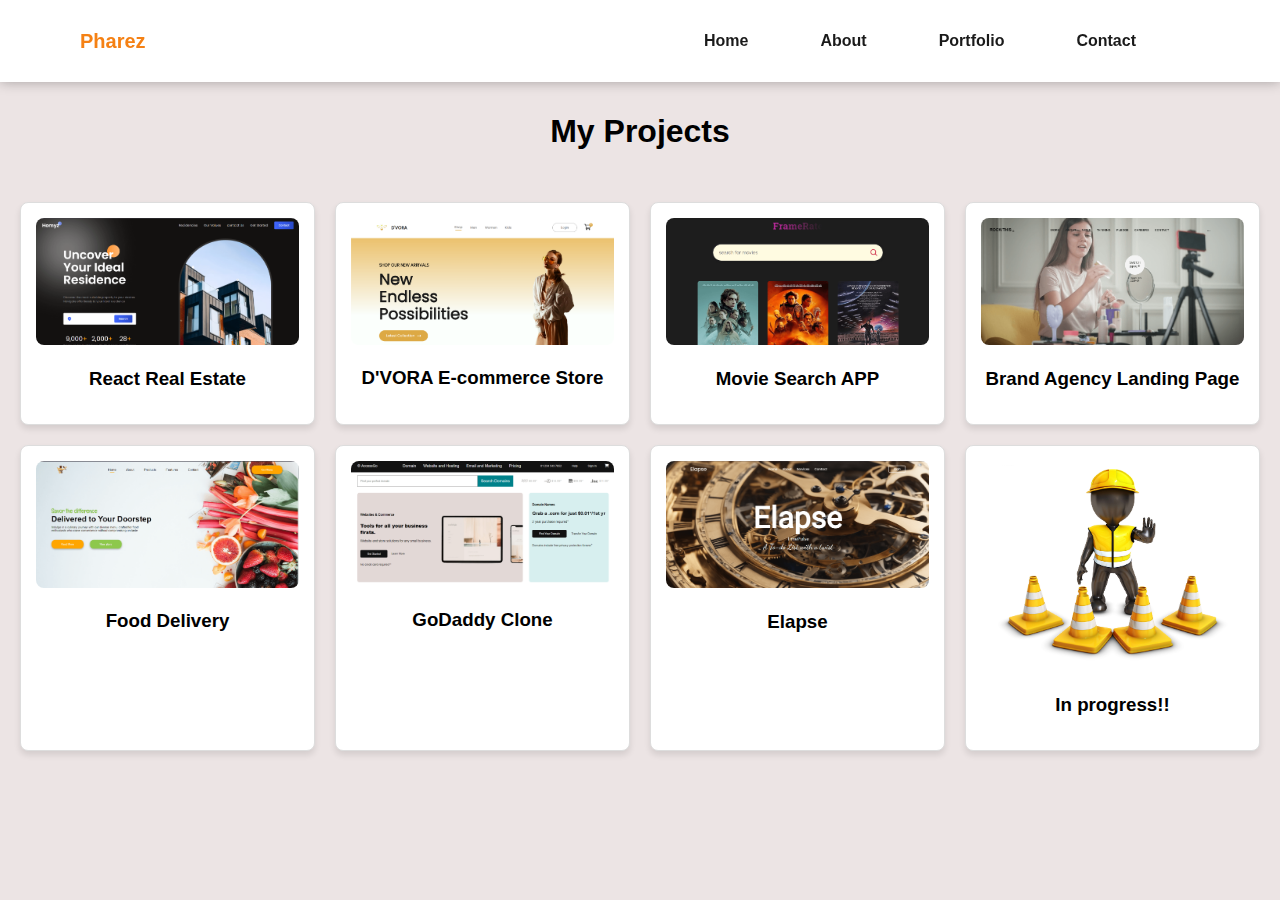
<file: projects/projects.html>
<!DOCTYPE html>
<html lang="en">
  <head>
    <meta charset="UTF-8" />
    <meta name="viewport" content="width=device-width, initial-scale=1.0" />
    <title>Pharez Oyelade - Frontend Portfolio - Projects</title>

    <link rel="stylesheet" href="../style.css" />
    <link rel="stylesheet" href="projects.css" />
  </head>
  <body>
    <!-- from index -->
    <section id="header">
      <div class="header">
        <div class="header-name">Pharez</div>
        <div class="header-nav">
          <ul>
            <li><a href="../index.html" class="custom_nav">Home</a></li>
            <li><a href="../index.html#about" class="custom_nav">About</a></li>
            <li>
              <a href="../index.html#portfolio" class="custom_nav">Portfolio</a>
            </li>
            <li>
              <a href="../index.html#contact" class="custom_nav">Contact</a>
            </li>
            <button class="mode" id="toggleButton" onclick="toggleMode()">
              <i class="uil uil-moon" id="modeIcon"></i>
            </button>
          </ul>
        </div>

        <button class="mode mobile" id="toggleButton" onclick="toggleMode()">
          <i class="uil uil-moon" id="modeIcon"></i>
        </button>
      </div>
    </section>

    <header>
      <h1>My Projects</h1>
    </header>

    <section class="projects" id="projectList"></section>

    <!-- modal -->
    <div class="project-modal" id="projectModal">
      <div class="project-modal-content">
        <span class="close-btn" id="closeModal">&times;</span>
        <h2 id="modalTitle">Project Title</h2>
        <p id="modalDescription">Project Description</p>
        <p>
          <strong>Technologies Used:</strong>
          <span id="modalTech">Tech stack</span>
        </p>
        <div class="modal-buttons" id="buttons">
          <a id="sourceBtn">Source</a>
          <a id="viewBtn">View</a>
        </div>
      </div>
    </div>
    <script src="projects.js"></script>
  </body>
</html>
</file>
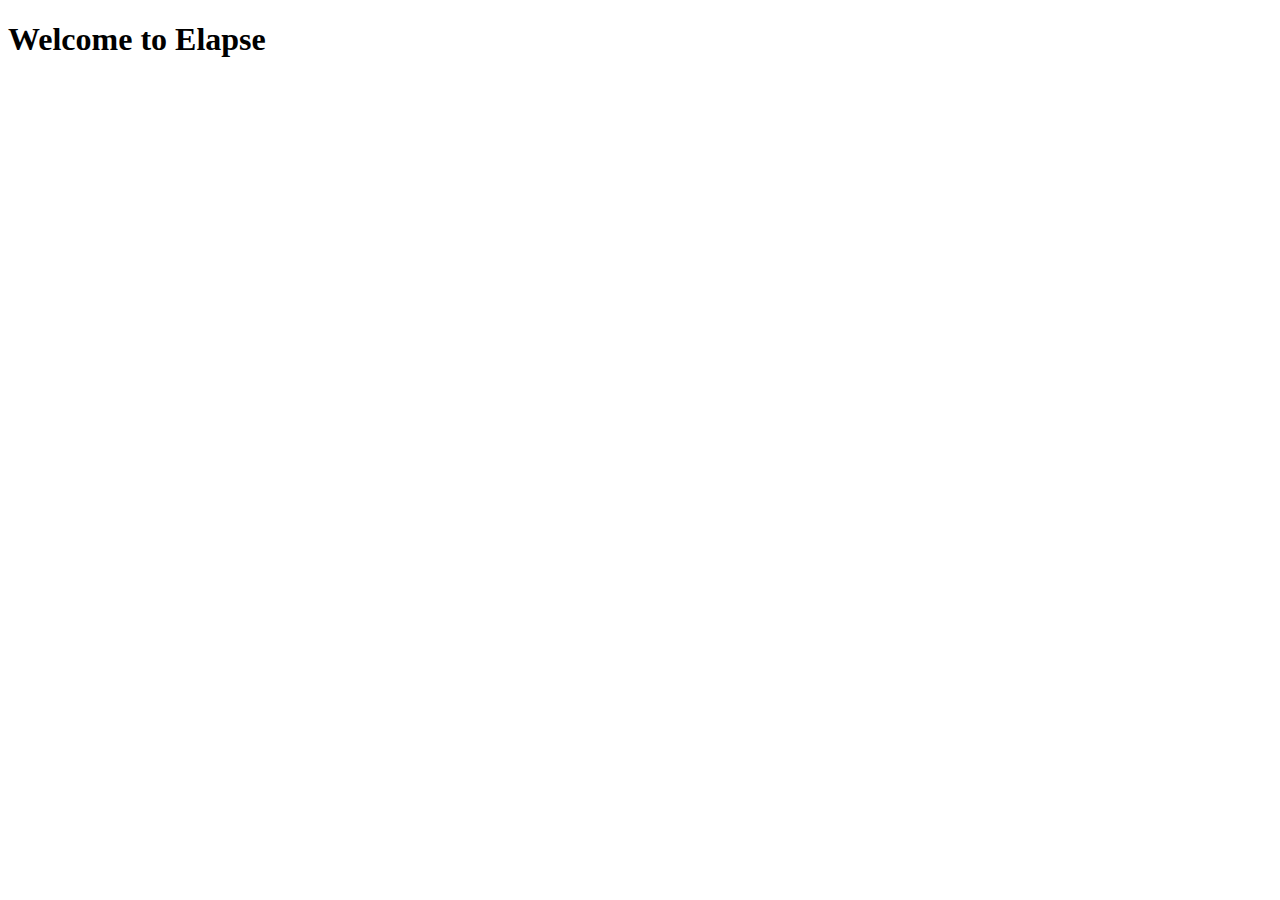
<file: websites/Registration/home.html>
<!DOCTYPE html>
<html lang="en">
<head>
    <meta charset="UTF-8">
    <meta name="viewport" content="width=device-width, initial-scale=1.0">
    <title>Document</title>
</head>
<body>
    
    <h1>Welcome to Elapse</h1>
</body>
</html>
</file>
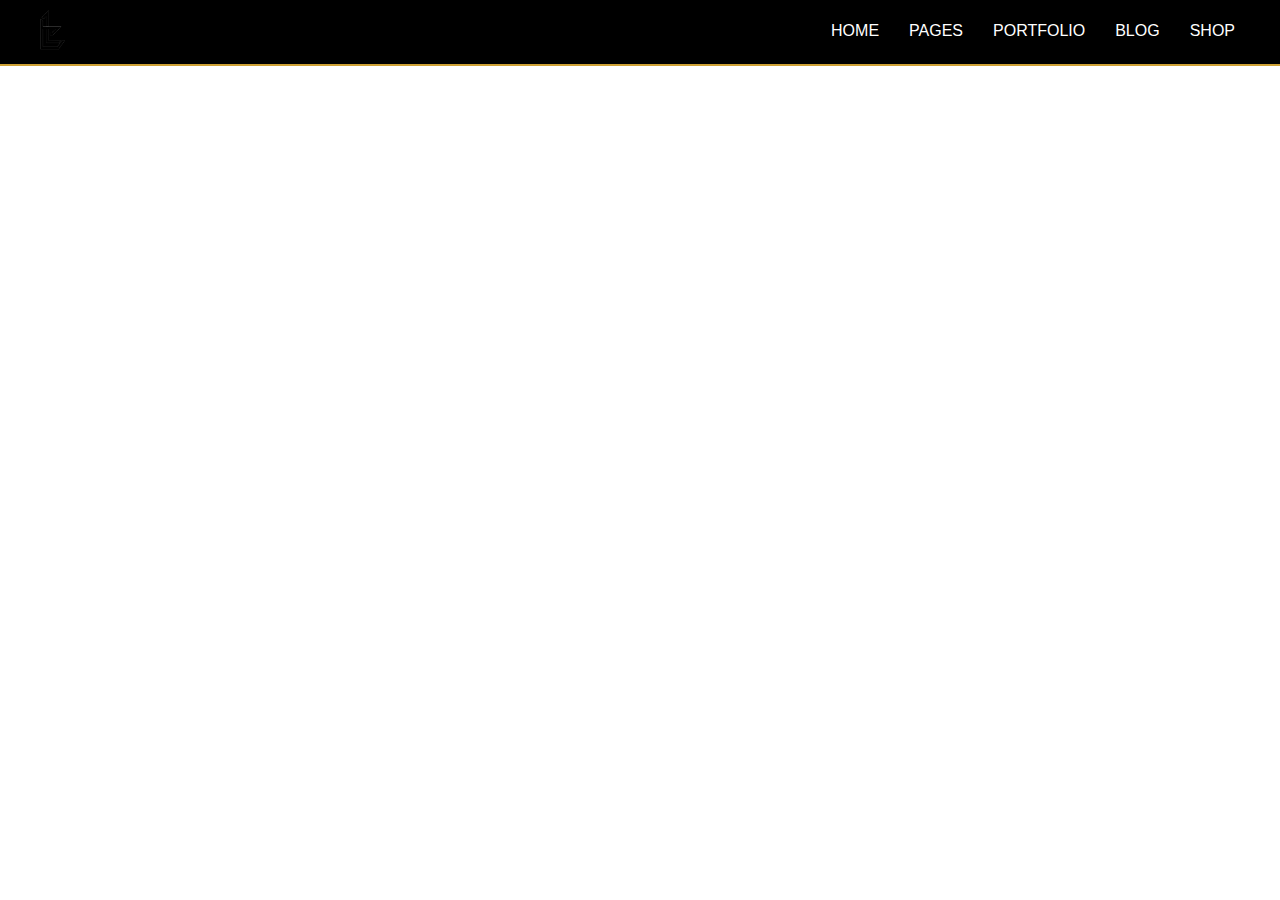
<file: websites/Tastez/dishes.html>
<!DOCTYPE html>
<html lang="en">
<head>
    <meta charset="UTF-8">
    <meta name="viewport" content="width=device-width, initial-scale=1.0">
    <title>Dishes</title>

    <link rel="stylesheet" href="styles/body.css">
    <link rel="stylesheet" href="styles/style.css">
</head>
<body>
    
    <div class="navbar">
        <div class="navbar-logo">
             <img src="images/tastez logo.png" alt="Brand logo">
        </div>
        <!-- <div class="hamburger"  onclick="toggleNavbar()"> -->
             <!-- <div class="line"></div>
             <div class="line"></div>
             <div class="line"></div>
             <div class="line2"></div>
        </div> -->
        <div class="navbar-links" onclick="myFunction(this)">
             <div class="bar1"></div>
             <div class="bar2"></div>
             <div class="bar3"></div>
             <div class="bar4"></div>

             <div class="navlink" onclick="myFunction(this)">
             <a href="#home">HOME</a>
             <a href="#Pages">PAGES</a>
             <a href="#portfolio">PORTFOLIO</a>
             <a href="#blog">BLOG</a>
             <a href="#shop">SHOP</a>
             </div>
        </div>
   </div>
</body>
</html>
</file>
<file: style.css>
:root {
  --orange: hsl(29, 92%, 52%);
  --dark: hsl(0, 0%, 13%);
  --dark-bg: hsla(0, 0%, 0%, 0.85);
  --bg-2: hsl(0, 17%, 91%);
  --black-bg: hsl(0, 0%, 10%);
  --light-txt: hsl(0, 0%, 100%);
  --dark-orange: hsl(29, 92%, 42%);
  --bg-footer: hsl(0, 17%, 80%);
}

html {
  box-sizing: border-box;
  font-size: 100%;
  overflow-x: hidden;
}

*,
*::before,
*::after {
  box-sizing: inherit;
}

body {
  font-family: sans-serif;
  margin: 0;
  /* scroll-behavior: smooth; */
  background-color: #fff;
}

.scroll-container {
  background-color: #fff;
  margin: 0;
  padding: 0;
}

.dark-mode .scroll-container {
  background-color: #121212;
}

.scroll-container {
  position: relative;
  scroll-behavior: smooth;
}

.square {
  background-color: transparent;
  color: var(--dark);
  padding: 10px;
  text-decoration: none;
  border: 1px solid var(--dark);
  transition: all 0.3s ease-in-out;
}

.square:hover {
  background-color: var(--orange);
  border: 1px solid var(--orange);
}

/* modal display styles  */
.modal {
  display: none;
  position: fixed;
  top: 0;
  left: 0;
  width: 100%;
  height: 100%;
  background-color: rgba(0, 0, 0, 0.5);
  opacity: 0;
  transition: opacity 0.5s ease;
}

.modal-content {
  background-color: #fefefe;
  margin: 15% auto;
  padding: 20px;
  border: 1px solid var(--orange);
  width: 60%;
  opacity: 0;
  transition: opacity 0.5s ease;
}

.modal.show {
  opacity: 1;
}

button.mode {
  background-color: transparent;
  color: #000;
  border: none;
  outline: none;
  font-size: 1.25rem;
  filter: brightness(60%);
  transition: all 0.3s cubic-bezier(0.895, 0.03, 0.685, 0.22);
  cursor: pointer;
}

button.mode:hover {
  filter: brightness(100%);
}

.dark-mode button.mode {
  color: #fff;
}

a.btn {
  text-decoration: none;
  background-color: var(--orange);
  padding: 10px 20px;
  border: 2px solid var(--orange);
  border-radius: 5px;
  color: var(--light-txt);
  font-size: 0.9rem;
  transition: all 0.3s ease-out;
}

a.btn:hover {
  background-color: transparent;
  color: var(--dark);
}

a.btn:active,
a.btn-clear:active {
  transform: scale(0.95);
}

.dark-mode a.btn {
  border-color: var(--dark-orange);
  background-color: var(--dark-orange);
}

.dark-mode a.btn:hover {
  background-color: transparent;
  color: var(--light-txt);
}

a.btn-clear {
  text-decoration: none;
  background-color: transparent;
  padding: 10px 10px;
  border: 2px solid transparent;
  border-bottom: 2px solid var(--orange);
  border-radius: 5px;
  color: var(--dark);
  font-size: 0.9rem;
  transition: all 0.3s ease-out;
}

a.btn-clear:hover {
  border: 2px solid var(--orange);
  border-radius: 5px;
}

.dark-mode a.btn-clear {
  border-bottom-color: var(--dark-orange);
  color: var(--light-txt);
}

.dark-mode a.btn-clear:hover {
  border-color: var(--dark-orange);
}

#header {
  --_animationStartsAfter: 8vh;
  --_animationDistance: 350px;
  --_surfaceColorEnd: hsl(0, 5%, 95% / 0.5);
  --_surfaceColorStart: hsl(0 50% 100%);
  --_textColorStart: hsl(0 10% 90%);
  --_textColorEnd: hsl(0 10% 10%);

  color: var(--_textColorStart);
  background-color: #fff;
  padding: 16px 80px;
  z-index: 999;
  position: sticky;
  top: -12rem;
  left: 0;
  box-shadow: 0 0 0.75rem hsl(0 0% 0% / 0.3);

  @supports (animation-timeline: view()) {
    animation: stickyNav linear forwards;
    background-color: var(--_surfaceColorStart);
    width: var(--_headerWidth, auto);
    backdrop-filter: blur(0.15rem);
    border-radius: var(--_headerBorder);

    animation-timeline: view();
    animation-range-start: calc(100vh + var(--_animationStartsAfter));
    animation-range-end: calc(
      100vh + var(--_animationStartsAfter) + var(--_animationDistance)
    );
  }
}

@keyframes stickyNav {
  0%,
  100% {
    --_headerWidth: fit-content;
    --_logoDisplay: none;
    --_headerBorder: 100vw;
  }

  100% {
    margin: auto;
    top: 0.8rem;
    /* box-shadow: 0 0 0.75rem hsl(0 0% 0% / 0.3); */
    box-shadow: 0px 4px 4px rgba(0, 0, 0, 0.3);
    background-color: var(--_surfaceColorEnd);
    color: var(--_textColorEnd);
  }
}

.dark-mode #header {
  background-color: var(--black-bg);
}

#header .header {
  display: flex;
  justify-content: space-between;
  align-items: center;
  flex-wrap: nowrap;
}

#header .header .header-name {
  display: var(--_logoDisplay, block);
  color: var(--orange);
  font-weight: 700;
  font-size: 1.25rem;
  width: 20%;
}

#header .header .header-nav ul {
  display: flex;
  justify-content: space-between;
  align-items: center;
  list-style-type: none;
  gap: 32px;
}

#header li {
  list-style: none;
  padding: 0 20px;
  position: relative;
}

#header li a {
  text-decoration: none;
  font-size: 1rem;
  font-weight: 600;
  color: #1a1a1a;
  transition: 0.3s ease-in-out;
}

.dark-mode #header li a {
  color: var(--light-txt);
}

#header li a:hover,
#header li a.active {
  color: var(--orange);
}

.dark-mode #header li a:hover,
.dark-mode #header li a.active {
  color: var(--dark-orange);
}

#header li a.active::after,
#header li a:hover::after {
  content: "";
  border: 2px solid var(--orange);
  border-radius: 10px;
  width: 5%;
  height: 2px;
  background: var(--orange);
  position: absolute;
  bottom: -4px;
  left: 42px;
}

#header .header-mobile {
  display: none;
}

#header button.mobile {
  display: none;
}

#hero {
  margin: 0;
  position: relative;
  padding: 0 80px;
  background-color: #fff;
}

.dark-mode #hero {
  background-color: var(--black-bg);
}

#hero .hero-wrapper {
  display: flex;
  justify-content: space-between;
  align-items: center;
}

#hero .hero-wrapper .hero-info {
  width: 50%;
}

#hero .hero-wrapper .hero-info h4 {
  margin: 0;
  /* font-size: 1.06rem; */
  font-size: 2rem;
  color: #000;
}

.dark-mode #hero .hero-wrapper .hero-info h4 {
  color: var(--light-txt);
}

#hero .hero-wrapper .hero-info h4 span {
  color: var(--orange);
}

.dark-mode #hero .hero-wrapper .hero-info h4 span {
  color: var(--dark-orange);
}

#hero .hero-wrapper .hero-info h1 {
  margin: 0;
  padding-top: 10px;
  font-size: 3.5rem;
  color: #000;
}

.dark-mode #hero .hero-wrapper .hero-info h1 {
  color: var(--light-txt);
}

#hero .hero-wrapper .hero-info h2 {
  margin: 0;
  padding-top: 8px;
  color: var(--orange);
  font-size: 1.8rem;
}

.dark-mode #hero .hero-wrapper .hero-info h2 {
  color: var(--dark-orange);
}

#hero .hero-wrapper .hero-info p {
  margin: 0;
  padding-top: 5px;
  font-size: 1.125rem;
  color: #000;
  @supports (linear-gradient()) {
    background: linear-gradient(to right, #4b4c4d 25%, #000 50%);
    background-clip: text;
    color: transparent;
    display: inline-block;
  }
}

.dark-mode #hero .hero-wrapper .hero-info p {
  color: var(--light-txt);
  font-size: 1.2rem;
}

#hero .hero-wrapper .hero-image {
  display: flex;
  align-items: center;
  position: relative;
}

#hero .hero-wrapper .hero-image img {
  position: relative;
  width: 100%;
}

#hero .hero-wrapper .hero-image::before {
  content: "";
  border: 1px solid var(--dark);
  border-radius: 20px;
  width: 70%;
  height: 300px;
  background: var(--orange);
  position: absolute;
  top: 38px;
  right: 50px;
  transform: rotate(10deg);
  transition: color 0.3s ease-in-out;
  transition: transform 0.5s ease-in-out;
}

.dark-mode #hero .hero-wrapper .hero-image::before {
  background: var(--dark-orange);
  border-color: var(--black-bg);
}

#hero .hero-wrapper .hero-image:hover::before {
  transform: rotate(15deg);
}

#hero .hero-wrapper .hero-image .socials {
  display: flex;
  flex-direction: column;
  gap: 10px;
}

#hero .hero-wrapper .hero-image .socials a {
  color: var(--dark);
  transition: all 0.3s ease-in-out;
}

.dark-mode #hero .hero-wrapper .hero-image .socials a {
  color: var(--light-txt);
}

#hero .hero-wrapper .hero-image .socials a:hover {
  color: var(--orange);
  transform: rotate(360deg);
}

.dark-mode #hero .hero-wrapper .hero-image .socials a:hover {
  color: var(--dark-orange);
}

.menu {
  display: none;
}

.cta-button {
  margin: 20px 0;
  display: flex;
  gap: 20px;
  align-items: center;
}

.close {
  color: #aaa;
  float: right;
  font-size: 28px;
  font-weight: bold;
}

.close:hover {
  color: black;
  text-decoration: none;
  cursor: pointer;
}

#about {
  background-color: var(--bg-2);
  /* position: relative; */
}

.dark-mode #about {
  background-color: var(--dark-bg);
}

/* #about::before {
    content: "";
    width: 20px;
    height: 20px;
    position: absolute;
    background: var(--orange);
    top: 65px;
    right: 620px;
} */

#about .about-head {
  padding-top: 50px;
}

#about .about-head h2 {
  width: 100%;
  margin: auto;
  text-align: center;
  position: relative;
  color: #000;
}

.dark-mode #about .about-head h2 {
  color: var(--light-txt);
}

.about-head h2::before {
  content: "";
  border: 2px solid var(--orange);
  border-radius: 10px;
  width: 5%;
  height: 2px;
  background: var(--orange);
  position: absolute;
  bottom: -4px;
  /* left: 42px; */
}

.dark-mode .about-head h2::before {
  border-color: var(--dark-orange);
}

#about .about-info {
  display: flex;
  /* flex-direction: column; */
  justify-content: space-between;
  align-items: center;
  padding: 40px 80px;
  /* padding-bottom: 40px; */
}

#about .about-info img {
  width: 40%;
  border-radius: 50px;
}

#about .about-info .about-txt {
  width: 50%;
  font-size: 1.25rem;
  line-height: 25px;
  color: #000;
}

.dark-mode #about .about-info .about-txt {
  color: var(--light-txt);
}

#about .about-info .about-txt .button-wrapper {
  text-align: center;
  margin-top: 40px;
}

#about .about-info .about-txt .button-wrapper a {
  background-color: var(--orange);
  text-decoration: none;
  color: var(--dark);
  padding: 15px 20px;
  border: 2px solid transparent;
  border-radius: 10px;
  transition: all 0.3s ease-in-out;
}

.dark-mode #about .about-info .about-txt .button-wrapper a {
  background-color: var(--dark-orange);
  color: var(--light-txt);
}

#about .about-info .about-txt .button-wrapper a:hover {
  background-color: transparent;
  border-color: var(--orange);
  box-shadow: 0px 4px 8px 0px rgba(0, 0, 0, 0.3);
}

.dark-mode #about .about-info .about-txt .button-wrapper a:hover {
  border-color: var(--dark-orange);
}

#about .about-info .about-txt .button-wrapper a:active {
  box-shadow: 0px 8px 8px 0px rgba(0, 0, 0, 0.5);
  transform: scale3d(1);
}

#about .experience {
  padding: 40px 80px;
}

#about .experience .experience-grid-wrapper {
  /* display: grid;
  grid-template-columns: repeat(3, 1fr);
  width: 100%;
  margin: auto; */
  display: flex;
  justify-content: center;
  align-items: center;
  flex-wrap: wrap;
  width: 95%;
  margin: auto;
  gap: 10px;
  row-gap: 30px;
  /* grid-template-areas:
    "t1-alias t2-alias t3-alias t3-alias"
    "t4-alias t4-alias t5-alias t6-alias"; */
  align-items: center;
}

hr {
  width: 95%;
}

.experience .experience-grid-wrapper {
  width: 100%;
  margin: 20px auto;
  display: flex;
  justify-content: center;
  align-items: center;
}

.experience .experience-grid-wrapper .experience-grid {
  width: 30%;
  margin: auto;
  display: flex;
  flex-direction: column;
  align-items: center;
  justify-content: center;
}

.experience .experience-grid-wrapper .experience-grid h2 {
  font-size: 30px;
  margin: 0;
}

.dark-mode #about .experience {
  color: var(--light-txt);
}

#portfolio {
  position: relative;
  background-color: #fff;
}

#portfolio .project-link {
  position: absolute;
  bottom: 20px;
  right: 40px;
}

#portfolio .project-link a {
  text-decoration: underline;
  color: #000;
  font-size: 1.09rem;
}

.dark-mode #portfolio {
  background-color: var(--black-bg);
}

/* #portfolio .portfolio-header {
  display: flex;
  justify-content: space-around;
  align-items: center;

  margin: 0 40px;
} */

#portfolio .portfolio-header h2 {
  text-align: center;
  position: relative;
}

.dark-mode #portfolio .portfolio-header h2 {
  color: var(--light-txt);
}

#portfolio .portfolio-header h2::before {
  content: "";
  border: 2px solid var(--orange);
  border-radius: 2px;
  width: 5%;
  height: 2px;
  position: absolute;
  background: var(--orange);
  bottom: -4px;
}

.dark-mode #portfolio .portfolio-header h2::before {
  border-color: var(--dark-orange);
}

#portfolio .portfolio-header {
  text-align: center;
  padding-top: 50px;
  position: relative;
}

#portfolio .portfolio-wrapper {
  margin: auto;
  display: flex;
  justify-content: space-between;
  gap: 20px;
  align-items: center;
  padding-bottom: 32px;
}

#portfolio .portfolio-wrapper .portfolio-item-wrapper .portfolio-item {
  width: 35%;
  padding-bottom: 40px;
  cursor: pointer;
  background-color: #fff;
  box-shadow: 0 4px 8px 0 rgba(0, 0, 0, 0.5);
  margin: 20px 0;
  padding: 20px;
  transition: all 0.3s ease-in-out;
}

.dark-mode
  #portfolio
  .portfolio-wrapper
  .portfolio-item-wrapper
  .portfolio-item {
  background-color: var(--black-bg);
}

.dark-mode #slider {
  background-color: var(--black-bg);
}

.dark-mode .swiper-slide h3 {
  color: #fff;
}

.dark-mode .swiper-slide p {
  color: #fff;
}

#portfolio .portfolio-wrapper .portfolio-item-wrapper .portfolio-item:hover {
  box-shadow: 0 6px 12px 0 rgba(0, 0, 0, 0.6);
}

#portfolio .portfolio-wrapper .portfolio-item-wrapper .portfolio-item img {
  width: 100%;
}

#portfolio
  .portfolio-wrapper
  .portfolio-item-wrapper
  .portfolio-item
  .short-des
  p {
  line-height: 25px;
}

#portfolio
  .portfolio-wrapper
  .portfolio-item-wrapper
  .portfolio-item
  .short-des
  .skill {
  display: flex;
  gap: 25px;
  color: var(--orange);
  font-size: 0.9rem;
}

.dark-mode
  #portfolio
  .portfolio-wrapper
  .portfolio-item-wrapper
  .portfolio-item
  .short-des
  .skill {
  color: var(--dark-orange);
}

.dark-mode #portfolio .short-des {
  color: var(--light-txt);
}

.dark-mode #portfolio .short-des a {
  color: var(--light-txt);
}

.dark-mode #portfolio .short-des a:hover {
  background-color: var(--dark-orange);
}

.image-container {
  position: relative;
  display: inline-block;
}

.image-overlay {
  position: absolute;
  top: 0;
  left: 0;
  width: 100%;
  height: 100%;
  background-color: rgba(255, 255, 255, 0.7);
  opacity: 0;
  transition: opacity 0.3s ease;
  display: flex;
  flex-direction: column;
  justify-content: center;
  align-items: center;
}

.image-container:hover .image-overlay {
  opacity: 1;
}

.view-button {
  padding: 10px 20px;
  background-color: transparent;
  border: 2px solid transparent;
  border-radius: 5px;
  border-bottom: 2px solid var(--orange);
  text-decoration: none;
  color: var(--dark);
  transition: all 0.3s ease-in;
}

.view-button:hover {
  border: 2px solid var(--orange);
  border-radius: 5px;
}

.view-button:active {
  border: 2px solid var(--orange);
  border-radius: 5px;
  background-color: var(--orange);
  color: #fff;
}

#contact {
  position: relative;
  background-color: var(--bg-2);
}

.dark-mode #contact {
  background-color: var(--dark-bg);
}

#contact .contact-header {
  text-align: center;
  padding: 50px 0;
  position: relative;
}

.dark-mode #contact .contact-header {
  color: var(--light-txt);
}

#contact form {
  padding: 20px 80px;
}

footer {
  /* background-color: var(--dark); */
  margin: 0;
}

footer .footer-wrapper {
  background-color: var(--bg-footer);
}

.dark-mode footer .footer-wrapper {
  background-color: var(--dark);
}

footer .footer-header h4 {
  margin: 0;
  padding-top: 30px;
  text-align: center;
  color: var(--orange);
}

footer .footer-social-wrapper {
  padding: 30px 0;
  display: flex;
  justify-content: center;
}

footer .footer-social-wrapper .footer-social {
  display: flex;
  justify-content: space-between;
  gap: 20px;
}

footer .footer-social-wrapper .footer-social a {
  text-decoration: none;
  color: #000;
  transition: all 0.5s ease-in-out;
}

footer .footer-social-wrapper .footer-social a:hover {
  color: var(--orange);
  transform: rotate(360deg);
}

footer .footer-copy {
  text-align: center;
  font-size: 0.8rem;
  padding: 2px;
  color: var(--dark-bg);
}

footer .footer-copy span {
  color: var(--orange);
}

.blur-overlay {
  filter: blur(2px);
  height: 100vh;
  width: 100%;
}

/* tab responsive */
@media (max-width: 770px) {
  #header {
    display: flex;
    justify-content: space-between;
    align-items: center;
  }

  #header .header .header-name {
    display: none;
  }

  #hero {
    margin: 0;
    position: relative;
    padding: 0 80px;
    background-color: #fff;
  }

  #hero::before {
    content: none;
  }

  #hero::after {
    content: none;
  }

  #hero .hero-wrapper .hero-info {
    width: 100%;
  }

  #hero .hero-wrapper .hero-image img {
    width: 100%;
  }

  #hero .hero-wrapper .hero-image::before {
    content: "";
    border: 1px solid var(--dark);
    border-radius: 20px;
    width: 180px;
    height: 200px;
    background: var(--orange);
    position: absolute;
    top: 25px;
    right: 40px;
    transition: color 0.3s ease-in-out;
    transition: transform 0.5s ease-in-out;
    transform: rotate(15deg);
  }

  #about .about-head {
    /* text-align: center; */
    display: flex;
    justify-content: center;
    margin-bottom: 40px;
  }

  #about .about-info {
    display: flex;
    flex-direction: column;
    justify-content: space-between;
    align-items: center;
    padding: 0 16px;
  }

  #about .about-info img {
    width: 75%;
  }

  #about .about-info .about-txt {
    width: 100%;
    padding: 16px;
    text-align: center;
  }

  #about .about-info .about-txt .button-wrapper {
    margin-bottom: 20px;
  }

  #portfolio {
    /* margin-top: 20px; */
    position: relative;
  }

  #portfolio::before {
    content: none;
  }

  #portfolio .portfolio-header {
    display: flex;
    justify-content: center;
    padding-top: 50px;
    position: relative;
  }

  #portfolio .portfolio-wrapper {
    /* margin: 32px 32px; */
    width: 100%;
  }

  #portfolio .portfolio-wrapper .portfolio-item-wrapper {
    /* flex-direction: column; */
    margin: 0 32px;
  }

  #portfolio .portfolio-wrapper .portfolio-item-wrapper .portfolio-item {
    width: 100%;
  }

  #portfolio .portfolio-header h2::before {
    width: 50%;
  }
}

@media (max-width: 700px) {
  #header {
    animation: none;
    padding: 8px 16px;
  }

  #header .header {
    display: flex;
    justify-content: space-between;
    width: 100%;
  }

  #header .header .header-name {
    display: initial;
  }

  #header .header .header-nav {
    display: none;
  }

  #header .header-mobile {
    display: initial;
  }

  #header .header-mobile .nav {
    display: flex;
    flex-direction: column;
    align-items: flex-start;
    justify-content: flex-start;

    overflow-y: auto;
    position: fixed;
    top: 0;
    bottom: 0;
    padding: 40px 0;
    background-color: var(--dark-bg);
    backdrop-filter: blur(10px);
    height: 100vh;
    right: -300px;
    width: 300px;

    transition: all 0.3s ease-in-out;
  }

  #header .header-mobile .nav.active {
    right: 0px;
    display: initial;
  }

  #header .header-mobile .nav li {
    margin-bottom: 50px;
  }

  #header .header-mobile .nav li a {
    color: #fff;
  }

  #header .header-mobile .nav li a:hover {
    columns: var(--orange);
  }

  #header .header-mobile .nav li a.active {
    color: var(--orange);
  }

  #header .header-mobile button.mode {
    position: absolute;
    top: 12px;
    right: 50px;
    cursor: pointer;
  }

  #close {
    position: absolute;
    top: 20px;
    color: var(--orange);
    top: 20px;
    left: 30px;
    cursor: pointer;
  }

  .menu {
    display: initial;
  }

  #hero {
    margin: 0;
    padding: 0 16px;
  }

  #hero .hero-wrapper {
    flex-direction: column;
    margin: 0;
    padding: 0;
  }

  #hero .hero-wrapper .hero-info {
    text-align: center;
    margin-top: 80px;
    width: 100%;
  }

  #hero .hero-wrapper .hero-info h4,
  h1,
  h2 {
    font-size: 1rem;
  }

  #hero .hero-wrapper .hero-info p,
  #about .about-info .about-txt p,
  #about .about-info .about-txt span p {
    font-size: 0.96rem;
  }

  #hero .hero-wrapper .hero-image {
    flex-direction: column;
  }

  #hero .hero-wrapper .hero-image img {
    width: 75%;
    position: relative;
  }

  #hero .hero-wrapper .hero-image::before {
    content: none;
    /* border: 1px solid var(--dark);
        border-radius: 20px;
        width: 40px;
        height: 40px;
        background: var(--orange);
        position: absolute;
        top: 135px;
        right: 80px;
        transition: color 0.3s ease-in-out;
        transition: transform 0.5s ease-in-out;
        transform: rotate(20deg); */
  }

  #hero .hero-wrapper .hero-image .socials {
    flex-direction: row;
    gap: 10px;
    margin: 20px 0;
  }

  .cta-button {
    justify-content: center;
  }

  #about .about-info .about-txt .button-wrapper a {
    padding: 15px;
    font-size: 0.98rem;
  }

  #about::before {
    content: none;
  }

  #portfolio .portfolio-wrapper {
    /* margin: 32px 32px; */
    width: 100%;
  }

  #portfolio .portfolio-wrapper .portfolio-item-wrapper {
    margin: 0 8px;
  }

  #about .experience {
    padding: 20px;
  }

  #about .experience .experience-grid-wrapper {
    flex-wrap: wrap;
    width: 100%;
    margin: auto;
    gap: 2px;
    row-gap: 20px;
    align-items: center;
  }

  hr {
    width: 95%;
  }

  .experience .experience-grid-wrapper .experience-grid {
    width: 45%;
    margin: auto;
  }

  .experience .experience-grid-wrapper .experience-grid h2 {
    font-size: 24px;
    margin: 0;
  }

  #header button.mobile {
    display: block;
  }
}
</file>
<file: projects/projects.css>
:root {
  --orange: hsl(29, 92%, 52%);
  --dark: hsl(0, 0%, 13%);
  --dark-bg: hsla(0, 0%, 0%, 0.85);
  --bg-2: hsl(0, 17%, 91%);
  --black-bg: hsl(0, 0%, 10%);
  --light-txt: hsl(0, 0%, 100%);
  --dark-orange: hsl(29, 92%, 42%);
  --bg-footer: hsl(0, 17%, 80%);
}

body {
  font-family: Arial, sans-serif;
  margin: 0;
  padding: 0;
  box-sizing: border-box;
  background-color: hsl(0, 17%, 91%);
  color: black;
}

header {
  color: #000;
  padding: 10px 20px;
  text-align: center;
}

.projects {
  display: grid;
  grid-template-columns: repeat(auto-fit, minmax(250px, 1fr));
  gap: 20px;
  padding: 20px;
  margin-bottom: 40px;
}

.project-card {
  background-color: #fff;
  border: 1px solid #ddd;
  border-radius: 8px;
  padding: 15px;
  text-align: center;
  box-shadow: 0 4px 6px rgba(0, 0, 0, 0.1);
  cursor: pointer;
  transition: transform 0.2s;
}

.project-card:hover {
  box-shadow: 0 8px 12px rgba(0, 0, 0, 0.2);
  transform: scale(1.05);
}

.project-card img {
  width: 100%;
  height: auto;
  border-radius: 8px;
}

.project-modal {
  display: none;
  position: fixed;
  top: 0;
  left: 0;
  width: 100%;
  height: 100%;
  background-color: rgba(0, 0, 0, 0.5);
  justify-content: center;
  align-items: center;
  z-index: 1000;
}

.project-modal-content {
  background: #fff;
  border-radius: 8px;
  padding: 20px;
  width: 90%;
  max-width: 500px;
  text-align: left;
  position: relative;
}

.project-modal-content h2 {
  margin-top: 0;
  color: hsl(29, 92%, 52%);
}

.close-btn {
  position: absolute;
  top: 10px;
  right: 15px;
  font-size: 20px;
  cursor: pointer;
  color: hsl(29, 92%, 52%);
}

.close-btn:hover {
  color: #000;
}

.modal-buttons {
  display: flex;
  justify-content: center;
  align-items: center;
  gap: 40px;
}

a {
  text-decoration: none;
}

.modal-buttons a {
  text-decoration: none;
  background-color: var(--orange);
  padding: 10px 20px;
  border: 2px solid var(--orange);
  border-radius: 5px;
  color: var(--light-txt);
  font-size: 0.9rem;
  transition: all 0.3s ease-out;
}

.modal-buttons a:hover {
  background-color: transparent;
  color: var(--dark);
}

/* Media query for small displays (max-width: 600px) */
@media (max-width: 600px) {
  body {
    padding: 10px; /* Adjust body padding for smaller screens */
  }

  header {
    font-size: 1.5rem; /* Increase header font size for better readability */
  }

  .projects {
    padding: 10px; /* Reduce padding for the projects section */
    gap: 10px; /* Reduce gap between project cards */
  }

  .project-card {
    padding: 10px; /* Reduce padding inside project cards */
    font-size: 0.9rem; /* Adjust font size for project cards */
  }

  .project-modal-content {
    width: 95%; /* Make modal content width responsive */
    padding: 15px; /* Adjust padding for modal content */
  }

  .modal-buttons a {
    padding: 8px 15px; /* Adjust button padding for smaller screens */
    font-size: 0.8rem; /* Adjust button font size */
  }
}
</file>
<file: websites/Tastez/styles/body.css>
.hero-header {
    background-image: url(../images/background/pexels-cottonbro-studio-3298637.jpg);
    padding: 300px 100px;
    height: 300px;
    background-attachment: fixed;
    background-position: center;
    background-repeat: no-repeat;
    background-size: cover;
    display: grid;
    grid-template-rows: 2em 2em 2em 2em;
    justify-content: center;
    align-items: center;
    gap: 10px;
    color: #cea135;
}

.hero-header > .hero-aos {
    display: flex;
    justify-content: center;
    flex-direction: column;
    align-items: center;
}

.hero-header > .hero-aos > .txt1 {
    font-family: 'Dancing Script', cursive;
    align-self: center;
    /* width: 500px; */
    text-align: center;
    font-size: 30px;
}

.hero-header > .hero-aos > .txt2 {
    font-family: 'Cinzel Decorative', cursive;
    font-weight: 700;
    font-size: 50px;
    letter-spacing: 2px;
    align-self: center;
    text-align: center;
}

.hero-header > .hero-aos > .txt3 {
    color: #ffff;
    font-size: 15px;
    width: 500px;
    /* font-weight: 100; */
    align-self: center;
    text-align: center;
}

.hero-header > .hero-aos > .txt-btn > .btn{
    background-color: transparent;
    color: #ffffff;
    font-size: 1.25em;
    padding: 10px 25px;
    border: 2px solid #cea135;
    border-radius: 2px;
    outline: none;
    transition: 0.3s;
    margin-top: 10px;
}

.btn:active {
    box-shadow: 6px 6px 30px rgba(0, 0, 0, 0.5);
}

.btn {
    align-self: center;
    text-align: center;
}

.btn a{
    text-decoration: none;
    color: #ffffff;
}

.section-menu-wrapper {
    background-color: #141429;
}

.section-menu-wrapper > .sec-menu-txt > .sec-menu-txt1 {
    text-align: center;
    color: #cea135;
    padding-top: 100px;
    font-family: 'Dancing Script', cursive;
}

.section-menu-wrapper > .sec-menu-txt > .sec-menu-txt2 {
    text-align: center;
    color: #cea135;
    font-family: sans-serif;
    font-size: 40px;
    font-weight: 200;
    padding-bottom: 20px;
    padding-top: 5px;
}

.menu-list-wrapper {
    margin-top: 10px;
    margin-bottom: 10px;
}

.menu-list {
    display: flex;
    justify-content: space-between;
    align-items: center;
}

.menu-list > .menu-name-txt {
    color: #cea135;
    font-family: cursive;
    font-size: 12px;
    padding-left: 200px;
}

.menu-list > .menu-name-txt2 {
    color: #cea135;
    font-family: cursive;
    font-size: 10px;
    padding-right: 200px;
}

.menu-list-cnt {
    color: #ffffff;
    padding-left: 200px;
    letter-spacing: 1px;
    font-size: 15px;
}

.section-menu-wrapper > .menubtn {
    background-color: transparent;
    color: #ffffff;
    font-size: 1.25em;
    padding: 10px 25px;
    border: 2px solid #cea135;
    border-radius: 2px;
    outline: none;
    margin-top: 10px;
    margin-left: 600px;
    margin-bottom: 100px;
}

.section-menu-wrapper > .menubtn:active {
    box-shadow: 6px 6px 30px rgba(0, 0, 0, 0.5);
}

.section-menu-wrapper > .menubtn {
    align-self: center;
    text-align: center;
}

.section-menu-wrapper > .menubtn a{
    text-decoration: none;
    color: #ffffff;
}

.section-tips-wrapper {
    background-color: #090916;
}

 .tip-img {
    display: flex;
    justify-content: space-evenly;
    gap: 5em;
    align-items: center;
    /* margin-top: 55px; */
    padding-top: 100px;
    padding-bottom: 50px;
}

.section-tips-wrapper > .tip-img img{
    width: 500px;
}

.section-tips-wrapper > .tip-img > .timg2 {
    width: 450px;
}

.tips-txt-wrapper {
    display: flex;
    flex-direction: column;
    justify-content: center;
    align-items: center;
}

.tips-txt-wrapper > .tips-txt1 {
    color: #cea135;
    font-family: 'Dancing Script', cursive;
    font-size: 15px;
    text-align: center;
}

.tips-txt-wrapper > .tips-txt2 {
    color: #cea135;
    font-family: cursive;
    font-size: 25px;
    text-align: center;
    letter-spacing: 2px;
}

.tips-txt-wrapper > .tips-txt3 {
    color: #ffffff;
    text-align: center;
    width: 100%;
    padding: 0 32px;
}

.tips-txt-wrapper > .tipbtn {
    background-color: transparent;
    color: #ffffff;
    font-size: 1.25em;
    padding: 10px 25px;
    border: none;
    border-bottom: 2px solid #cea135;
    border-radius: 2px;
    outline: none;
    margin-top: 10px;
    margin-bottom: 150px;
}

.tips-txt-wrapper > .tipbtn:active {
    box-shadow: 6px 6px 30px rgba(0, 0, 0, 0.5);
}

.tips-txt-wrapper > .tipbtn a{
    text-decoration: none;
    color: #ffffff;
}

video {
    display: block;
    width: 80%;
    height: 500px;
    /* padding-left: 200px; */
    align-items: center;
    margin: auto;
}

.offer-txt-wrapper > .offer-txt1 {
    font-family: 'Dancing Script', cursive;
    font-size: 15px;
    color: #cea135;
    text-align: center;
    padding-top: 100px;
}

.offer-txt-wrapper > .offer-txt2 {
    font-family: sans-serif;
    font-size: 30px;
    letter-spacing: 3px;
    color: #cea135;
    text-align: center;
}

.offer-txt-wrapper > .offer-img {
    display: flex;
    justify-content: space-evenly;
    align-items: center;
    padding-top: 25px;
    padding-bottom: 50px;
    width: 100%;
    margin: auto;
}

.offer-txt-wrapper > .offer-img > .offimg1 {
    padding-left: 50px;
}

.offer-txt-wrapper > .offer-img > .offimg3 {
    padding-right: 50px;
}

.offer-txt-wrapper > .offer-img img {
    width: 200px;
}

.offer-txt-wrapper > .offer-img a {
    text-align: center;
    text-decoration: none;
}

.reservation-wrapper {
    background-color: #141429;
}

.reservation-wrapper > .reservation-txt > .res-txt1 {
    text-align: center;
    color: #cea135;
    font-size: 15px;
    padding-top: 100px;
}

.reservation-wrapper > .reservation-txt > .res-txt2 {
    text-align: center;
    color: #cea135;
    font-size: 25px;
    letter-spacing: 4px;
    font-weight: 700;
}

.reservation-btn {
    display: flex;
    align-items: center;
    justify-content: center;
    gap: 25px;
}

.reservation-btn > .resbtn1 {
    background-color: transparent;
    color: #ffffff;
    font-size: 1em;
    padding: 5px;
    border: 1px solid #cea135;
    border-radius: 2px;
    outline: none;
    margin-top: 20px;
    margin-bottom: 10px;
    width: 190px;
}

.reservation-btn > .resbtn2 {
    background-color: transparent;
    color: #ffffff;
    font-size: 1em;
    padding: 5px;
    border: 1px solid #cea135;
    border-radius: 2px;
    outline: none;
    margin-top: 20px;
    margin-bottom: 10px;
    width: 190px;
}

.reservation-btn > .resbtn3 {
    background-color: transparent;
    color: #ffffff;
    font-size: 1em;
   padding: 5px;
    border: 1px solid #cea135;
    border-radius: 2px;
    outline: none;
    margin-top: 20px;
    margin-bottom: 100px;
    width: 190px;
}

.reservation-btn > .resbtn4 {
    background-color: transparent;
    color: #ffffff;
    font-size: 1em;
    text-align: center;
    padding: 2px 50px;
    border: 2px solid #cea135;
    border-radius: 2px;
    outline: none;
    margin-top: 20px;
    margin-bottom: 100px;
}

footer {
    background-color: #090916;
    display: flex;
    flex-direction: column;
    justify-content: center;
    align-items: center;
}

.footer-img img{
    width: 150px;
    padding-top: 100px;
    padding-bottom: 20px;
}

.footer-txt {
    width: 380px;
    color: #ffffff;
    text-align: center;
    padding-bottom: 30px;
    font-size: 15px;
}

.footer-socials {
    display: flex;
    justify-content: space-between;
    align-items: center;
    gap: 50px;
    padding-bottom: 100px;
}

.footer-socials a {
    text-decoration: none;
    color: white;
    border-bottom: 2px solid #cea135;
    font-size: 12px;
}
</file>
<file: websites/Tastez/styles/style.css>
html {
    box-sizing: border-box;
    font-size: 100%;
}

*,
*::after,
*::before {
    box-sizing: inherit;
}

body {
    margin: 0;
    font-family: Arial, sans-serif;
}

.navbar {
    background-color: black;
    color: #fff;
    display: flex;
    align-items: center;
    justify-content: space-between;
    padding: 10px;
    border-bottom: 2px solid #cea135;
    padding-right: 30px;
    padding-left: 30px;
}

.navbar-logo img {
    height: 40px;
    margin-right: 20px;
}

.navlink {
    display: flex;
    justify-content: space-between;
    align-items: center;
    transition: 1s ease-in;
}

.navlink a {
    color: #fff;
    text-decoration: none;
    padding: 10px;
    border-bottom: 2px solid transparent;
    margin-left: 5px;
    margin-right: 5px;
    transition: all 0.2s;
}

.navlink a:hover {
    border-bottom: 2px solid #cea135;
}

.navlink a:active {
    letter-spacing: 1px;
    box-shadow: 6px 6px 30px rgba(0, 0, 0, 0.5);
}

.float-btn a {
    position: fixed;
    /* z-index: 999; */
    background-color:  hsl(29, 92%, 52%);
    border: 2px solid transparent;
    border-radius: 5px;
    box-shadow: 4px 0 8px 0 rgba(0, 0, 0, 0.3);
    bottom: 20px;
    left: 20px;
    color: #000;
    text-decoration: none;
    padding: 10px;
    transition: all 0.3s ease;
}

.float-btn a:hover {
    background-color: transparent;
    border: 2px solid hsl(29, 92%, 52%);
    color: #fff;
    transform: translateX(10px);
}

.float-btn a:active {
    box-shadow: 8px 0 16px 0 rgba(0, 0, 0, 0.5);
}
</file>
